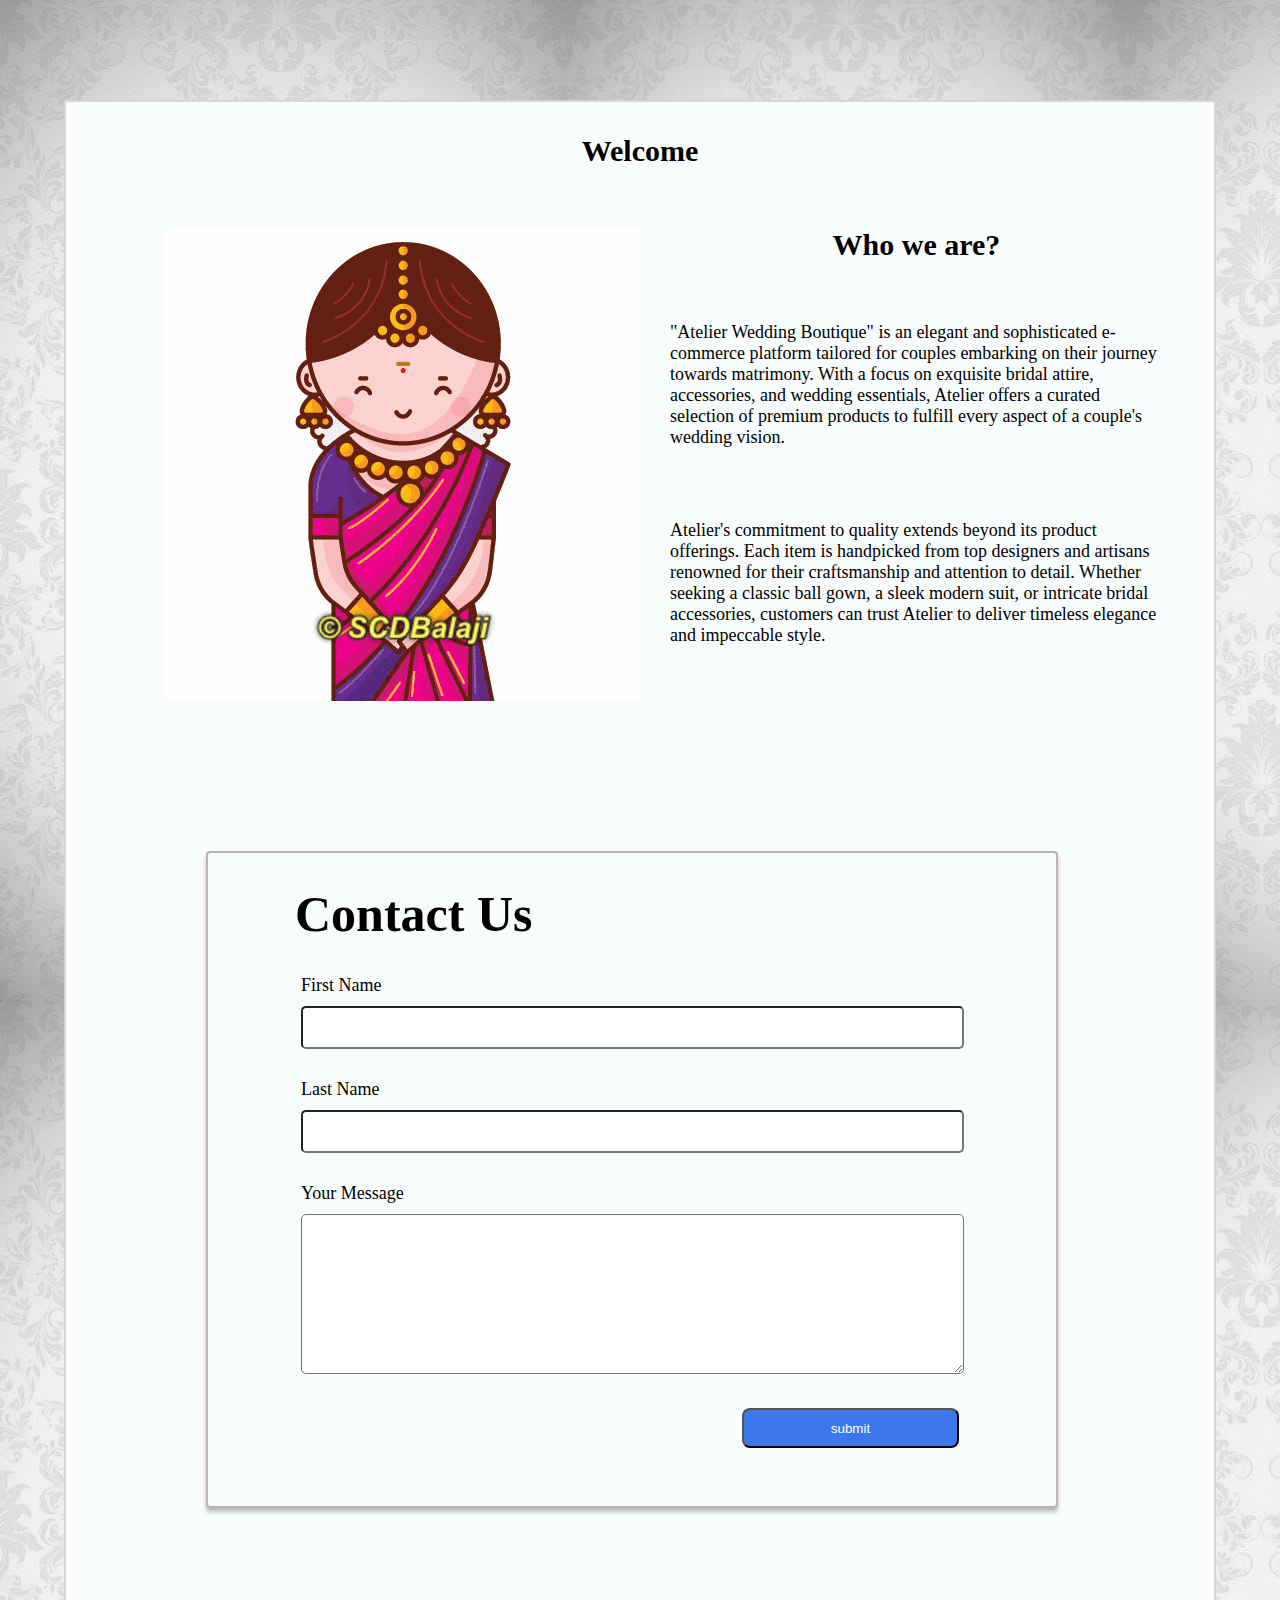
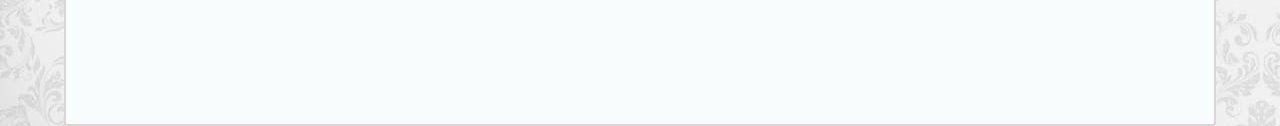
<file: ContactNewAtlier.html>
<!DOCTYPE html>
<html lang="en">
<head>
    <meta charset="UTF-8">
    <meta http-equiv="X-UA-Compatible" content="IE=edge">
    <meta name="viewport" content="width=device-width, initial-scale=1.0">
    <link rel="stylesheet" href="contactstyles.css">
    <title>Contact Form</title>
</head>
<body style="background-image: url('backg.jpeg');">
    <div class="wrapper">
        <h1>Welcome</h1>
        
        <div class="about-us">
            <img src="contactAtlier.gif" alt="GIF Image">
            <div class="who">
                <h2>Who we are?</h2>
        
            <p>"Atelier Wedding Boutique" is an elegant and sophisticated e-commerce platform tailored for couples embarking on their journey towards matrimony. With a focus on exquisite bridal attire, accessories, and wedding essentials, Atelier offers a curated selection of premium products to fulfill every aspect of a couple's wedding vision. </p>
            <p>Atelier's commitment to quality extends beyond its product offerings. Each item is handpicked from top designers and artisans renowned for their craftsmanship and attention to detail. Whether seeking a classic ball gown, a sleek modern suit, or intricate bridal accessories, customers can trust Atelier to deliver timeless elegance and impeccable style. </p>
            </div>
            
        </div>
        <div class="contact-us">
            <h1>Contact Us</h1>
            
            <div class="input-box">
                
                <label>First Name</label>
         
                <input type="text" id="firstName">
                <label>Last Name</label>
                <input type="text">
                <label>Your Message</label>
               <textarea name="message" class="message" cols="30" rows="10"></textarea>
            </div>
            <button type="submit">submit</button>
            
        </div>
    </div>
    
    
</body>
</html>
</file>
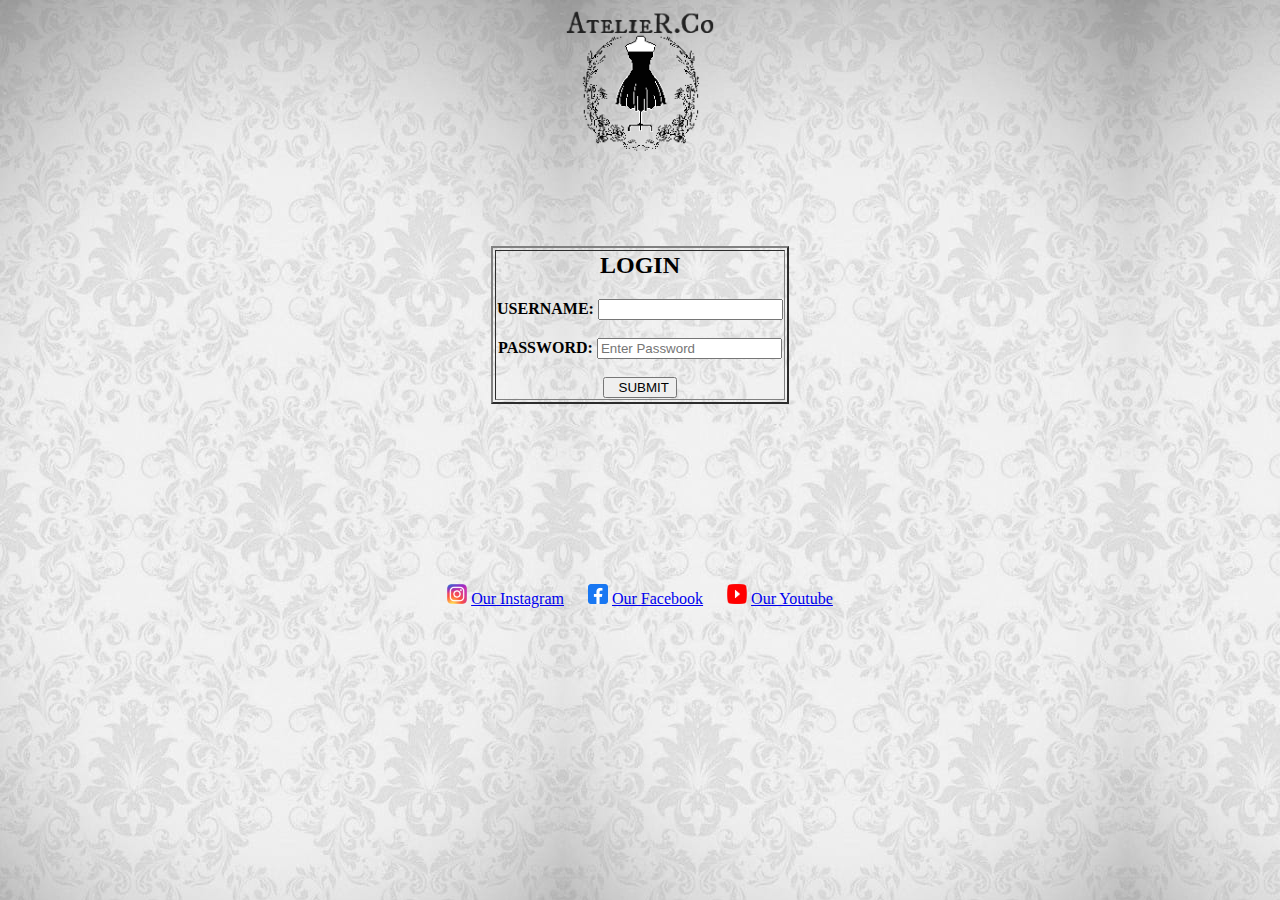
<file: LoginPageFashion.html>
<!DOCTYPE hmtl>
<html>
    <head>
        <title>Login Page</title>
        <style>
        .top-right-image {
            position: absolute;
            top: 0;
            right: 0;
        }
        .top-left-image {
            position: absolute;
            top: 0;
            left: 0;
        }
        h{
            color: wheat;
            background-color: rgb(153, 86, 216);
            border: 5px solid yellow;
            margin: 50px 100px;
            border-style: double;
        }
        h1 {
            font-family: 'Brush Script MT', sans-serif;
            font-size: 70px;
            font-weight: bold; /* Optional: Set font weight */
            
        }
        .bottom-center-element {
            position: absolute;
            bottom: 0;
            left: 50%;
            transform: translateX(-50%);
        }
        body{
            background-image: url("backg.jpeg");
        }
        header{

        }
        .spacer {
            margin-left: 20px;
        }
        /* table {
            border-collapse: collapse; 
            width: 50%;
            margin: 20px auto; 
        }

        th, td {
            border: 1px solid #ddd; 
            padding: 8px; 
            text-align: left; 

        th {
            background-color: #f2f2f2;
        }*/
       
    
        
    </style>
    </head>
            <body>
        <center>
            <img src="new_logo123.png" alt="AtelieR_Logo" width="150" height="150">
            
            
        <form name ="login form" method ="get" action = "login_success.html"></form>
        
        <br/><br/><br/><br/>
        
            <table border="2">
                <tr>
                    <th>    
            <h2> LOGIN </h2>

            <label for="Uname"> <b>USERNAME:</b> </label>
            <input type="text" name="username" value =" "/><br/><br/>
            <lable><b> PASSWORD: </b> </lable>
            <input type="password" name="password" placeholder="Enter Password"/><br/><br/>
            <input type="button" name="Submit" value="  SUBMIT"/><br/> 
        </tr>
        </tr>
        </table> 
        <center>
         <!-- <img src="new_logo123.png" alt="AtelieR_Logo" width="150" height="150">
        
        <form name="login_form" method="post" action="/login">
            <h2>LOGIN</h2>
            <label for="username"><b>USERNAME:</b></label>
            <input type="text" name="username" placeholder="Enter Username"><br/><br/>
            <label for="password"><b>PASSWORD:</b></label>
            <input type="password" name="password" placeholder="Enter Password"><br/><br/>
            <input type="submit" value="SUBMIT"><br/> 
        </form> -->


            <br/>
            <br/>
            <br/>
            <br/><br/><br/><br/><br/><br/><br/>
            <img src="Insta_logo.png" alt="Instagram_Logo" width="20" height="20">
            <a href="https://www.instagram.com/ralphlauren/?hl=en">Our Instagram</a>
            <img src="facebook_logo.png" alt="Facebook_Logo" width="20" height="20" class="spacer">
            <a href="https://www.facebook.com/RalphLauren/">Our Facebook</a>
            <img src="youtube_logo.png" alt="Youtube_Logo" width="20" height="20" class="spacer">
            <a href="https://www.youtube.com/watch?v=dQw4w9WgXcQ">Our Youtube</a>
        </center>
    </body>
</html>
</file>
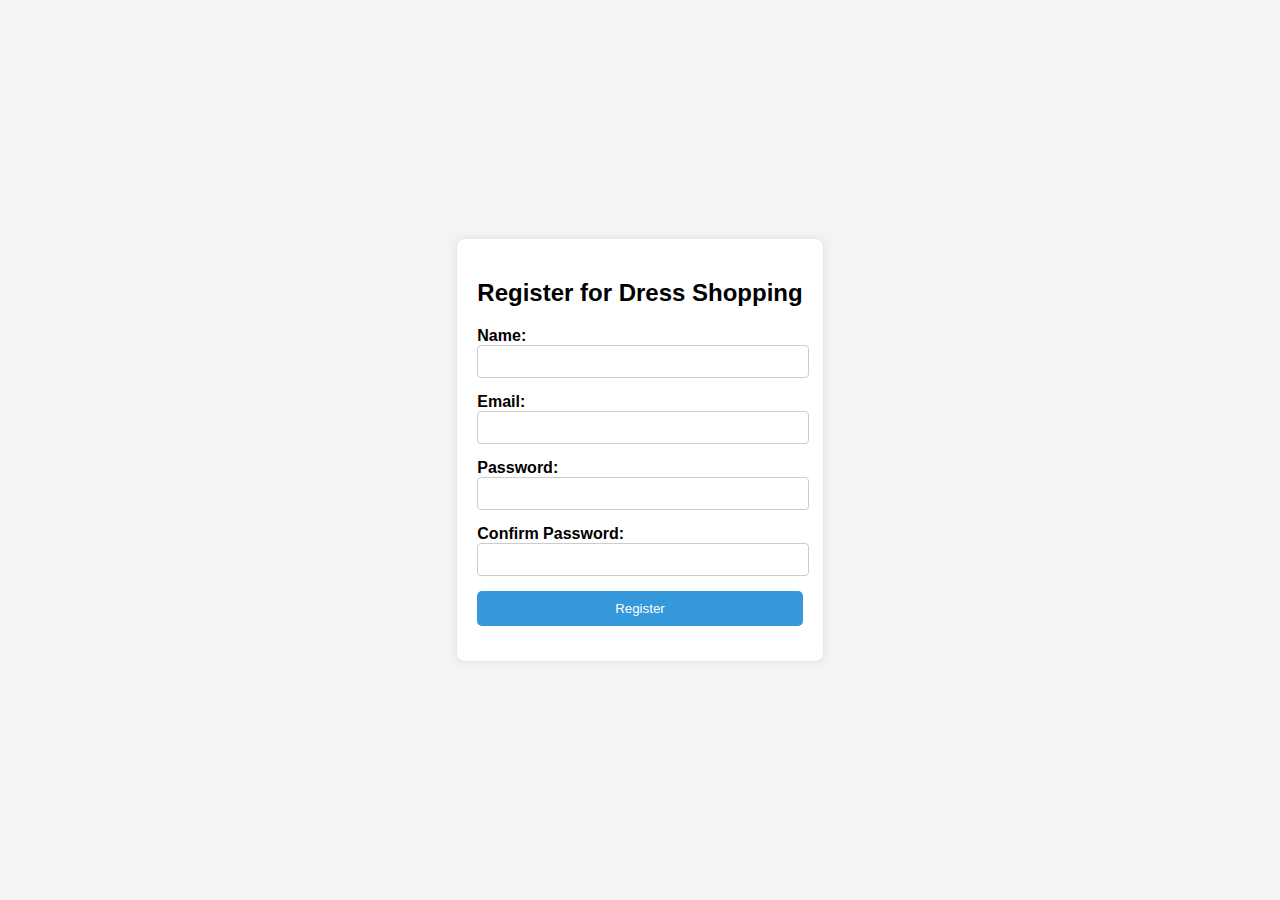
<file: registration_atlier.html>
<!DOCTYPE html>
<html lang="en">
<head>
  <meta charset="UTF-8">
  <meta name="viewport" content="width=device-width, initial-scale=1.0">
  <title>Dress Shopping App - Registration</title>
  <link rel="stylesheet" href="styles_reg.css">
</head>
<body>
  <div class="container">
    <form class="registration-form">
      <h2>Register for Dress Shopping</h2>
      <div class="form-group">
        <label for="name">Name:</label>
        <input type="text" id="name" name="name" required>
      </div>
      <div class="form-group">
        <label for="email">Email:</label>
        <input type="email" id="email" name="email" required>
      </div>
      <div class="form-group">
        <label for="password">Password:</label>
        <input type="password" id="password" name="password" required>
      </div>
      <div class="form-group">
        <label for="confirm-password">Confirm Password:</label>
        <input type="password" id="confirm-password" name="confirm-password" required>
      </div>
      <div class="form-group">
        <input type="submit" value="Register">
      </div>
    </form>
  </div>
</body>
</html>
</file>
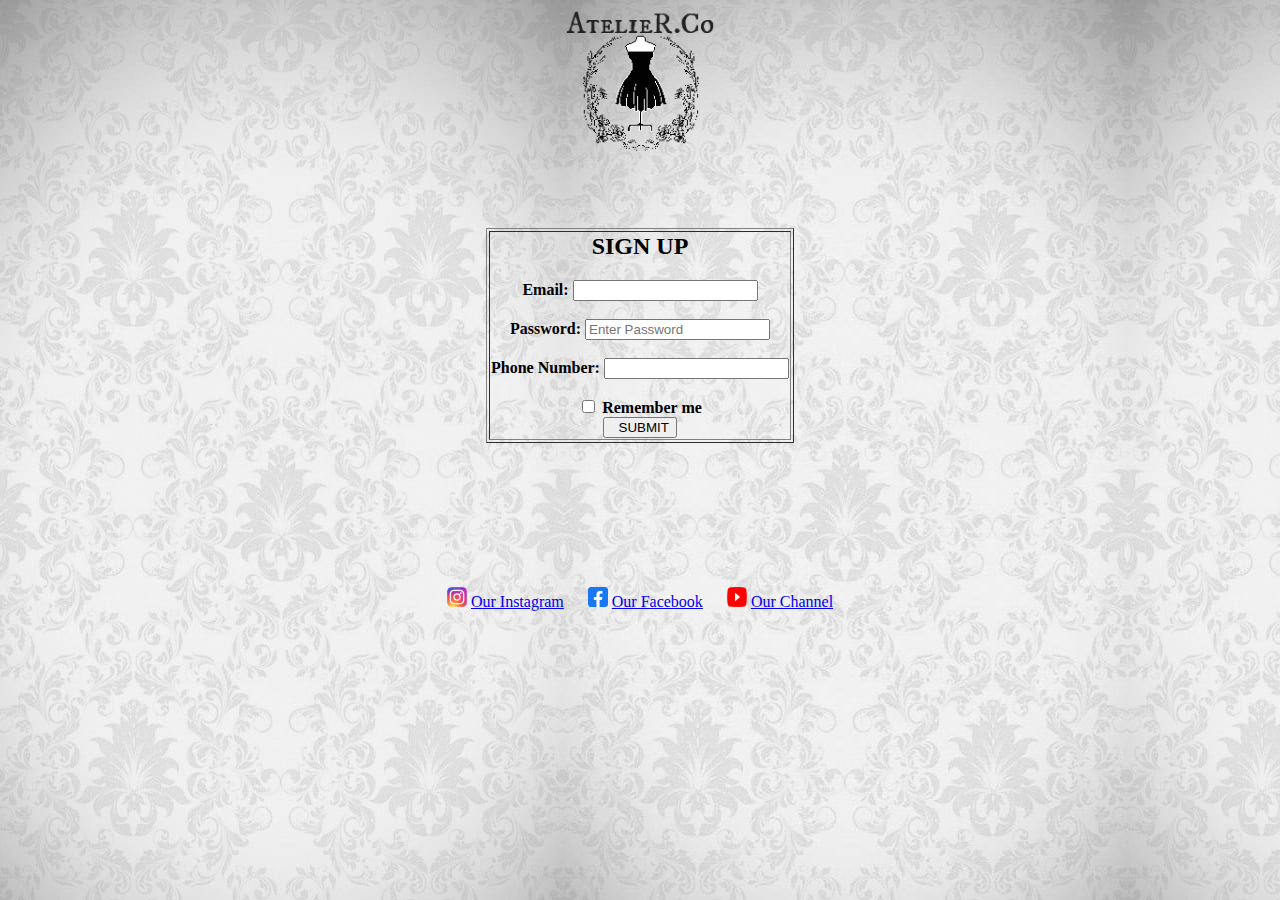
<file: SignUpPageFashion.html>
<!DOCTYPE hmtl>
<html>
    <head>
        <title>Sign Up</title>
        <style>
        .top-right-image {
            position: absolute;
            top: 0;
            right: 0;
        }
        .top-left-image {
            position: absolute;
            top: 0;
            left: 0;
        }
        h{
            color: wheat;
            background-color: rgb(153, 86, 216);
            border: 5px solid yellow;
            margin: 50px 100px;
            border-style: double;
        }
        h1 {
            font-family: 'Brush Script MT', sans-serif;
            font-size: 70px;
            font-weight: bold; /* Optional: Set font weight */
            
        }
        .bottom-center-element {
            position: absolute;
            bottom: 0;
            left: 50%;
            transform: translateX(-50%);
        }
        body{
            background-image: url("backg.jpeg");
        }
        header{

        }
        .spacer {
            margin-left: 20px;
        }
        
    </style>
    </head>
    <!--<body style="background-color: #F8F6EE">-->
        <!--<body style="background-image: url();"-->
            <body>
        <center>
            <img src="new_logo123.png" alt="AtelieR_Logo" width="150" height="150">
            
            
        <form name ="SignUp form" method ="get" action = "signup_success.html"></form>
        
        <!--<img src="C:\Users\Dell\OneDrive\Desktop\Applications\WT Applications\Web_Application\LOGO.png" alt="AtelieR Logo" width=""150 height="150" class="top-left-image">-->
        
        <!--<img src="C:/Users/YourUsername/Documents/my-image.jpg" alt="Description of the image">-->
        <br/><br/><br/>
        <table border="1">
            <tr>
                <th>
        <h2> SIGN UP </h2>

        <label> <b>Email:</b> </label>
            <input type="email" name="email" value =" "/><br/><br/>
            <lable><b> Password: </b> </lable>
            <input type="password" name="password" placeholder="Enter Password"/><br/><br/>
            <label for="phoneNumber"><b>Phone Number:</b></label>
            <input type="tel" id="phoneNumber" name="phoneNumber" required pattern="[0-9]{10}"><br/><br/>
            <div class="checkbox">
              <label>
                <input type="checkbox">
                Remember me
              </label>
            </div>
            <input type="button" name="Submit" value="  SUBMIT"/><br/> 
        </th>
        </tr>
        </table>
            <br/>
            <br/>
            <br/><br/><br/><br/><br/><br/>
            <img src="Insta_logo.png" alt="Instagram_Logo" width="20" height="20" >
            <a href="https://www.instagram.com/ralphlauren/?hl=en">Our Instagram</a>
            <img src="facebook_logo.png" alt="Facebook_Logo" width="20" height="20" class="spacer">
            <a href="https://www.facebook.com/RalphLauren/">Our Facebook</a>
            <img src="youtube_logo.png" alt="Youtube_Logo" width="20" height="20" class="spacer">
            <a href="https://www.youtube.com/watch?v=dQw4w9WgXcQ">Our Channel</a>
        
        </center>
    </body>
</html>
</file>
<file: contactstyles.css>
* {
    margin: 0;
    padding: 0;
    box-sizing: border-box;
}

body {
    
    background-image: url('backg.png');
    display: flex;
    justify-content: center;
    margin-top: 100px;
 
   
}
.wrapper {
    
    width: 1152px;
    height: 1626px;
    border: 2px solid rgb(221, 212, 212);
    border-radius: 3px;
    background:  #F9FCFC;
    display: inline-block;

}

.wrapper h1 {
    margin: 2rem 2rem;
    text-align: center;
    font-size: 30px;
}




.about-us {
    
    display: flex;
    margin-top: 60px;
    margin-left: 100px;
    
}
.who {
    margin-left: 20px;
}
 p {
    margin-top: 30px;
    padding: 10px;
    font-size: 18px;
    width: 513px;
    height: 168px;
    line-height: 21px;

}
h2 {
    text-align: center;
    padding-bottom: 20px;
    font-size: 30px;
    
}


.contact-us {
border: 2px solid rgb(192, 177, 177);
text-align: center;
border-radius: 4px;
width: 852px;
margin-left: 140px;
height: 657px;

offset: 0px 4px;
margin-top: 150px;
box-shadow: 0px 4px 4px 0px #00000040;

}

label {
    display: block;
    padding-left: 93px;
    line-height: 21.09px;


font-size: 18px;
font-style: normal;
font-weight: 400;
line-height: 21px;
letter-spacing: 0em;
text-align: left;
margin-bottom: 10px;
  
}

input {
    width: 663px;
    height: 43px;
    border-radius: 5px;
  margin-bottom: 30px;
}
.contact-us h1 {
    font-size: 50px;
    text-align: left;
    padding-left: 55px;
}

.message {
    width: 663px;
    height: 160px;
    border-radius: 5px;
}

button {
    width: 217px;
    border-radius: 8px;
    height: 40px;
    background: #004DE6C2;
    position: absolute;
    margin-left: 110px;
    margin-top: 30px;
    color: #FFFFFF;
    ;

}
</file>
<file: styles_reg.css>
body {
  font-family: Arial, sans-serif;
  margin: 0;
  padding: 0;
  display: flex;
  justify-content: center;
  align-items: center;
  height: 100vh;
  background-color: #f4f4f4;
}

.container {
  background-color: #fff;
  padding: 20px;
  border-radius: 8px;
  box-shadow: 0 0 10px rgba(0, 0, 0, 0.1);
}

.registration-form {
  max-width: 400px;
  margin: auto;
}

h2 {
  text-align: center;
}

.form-group {
  margin-bottom: 15px;
}

label {
  display: block;
  font-weight: bold;
}

input[type="text"],
input[type="email"],
input[type="password"] {
  width: calc(100% - 12px);
  padding: 8px;
  border-radius: 4px;
  border: 1px solid #ccc;
}

input[type="submit"] {
  width: 100%;
  padding: 10px;
  border: none;
  border-radius: 5px;
  background-color: #3498db;
  color: #fff;
  cursor: pointer;
  transition: background-color 0.3s ease;
}

input[type="submit"]:hover {
  background-color: #2980b9;
}
</file>
